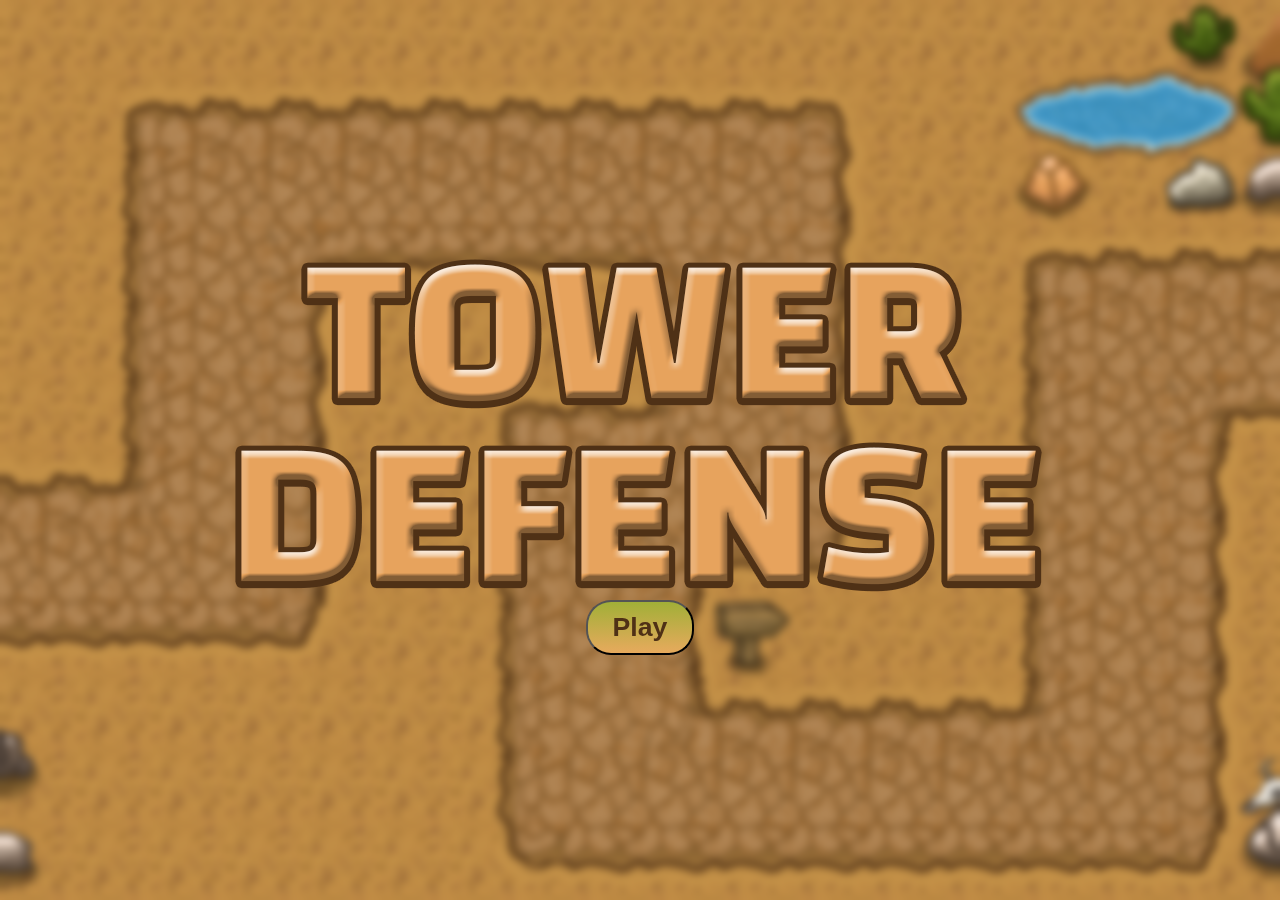
<file: towerdefense.html>
<!DOCTYPE html>
<html lang="en">
<head>
    <meta charset="UTF-8">
    <meta http-equiv="X-UA-Compatible" content="IE=edge">
    <meta name="viewport" content="width=device-width, initial-scale=1.0">
    <title>Tower defense</title>
    <link rel="preconnect" href="https://fonts.googleapis.com" />
    <link rel="preconnect" href="https://fonts.gstatic.com" crossorigin />
    <link
    href="https://fonts.googleapis.com/css2?family=Changa+One&display=swap"
    rel="stylesheet"
    />
    <link rel="stylesheet" href="styles.css">
</head>
<body>

    <div class="main">
        <div class="content">
            <img src="img/logo.png">
            <a href="juego.html">
                <button class="play" id="play">Play</button>
            </a>
        </div>
    </div>
    
</body>
</html>
</file>
<file: styles.css>
body,html,.main{
	width:100%;
	height:100%;
	margin:0;
	padding:0;
}

.main {
	display:flex;
	background-image: url(img/gameMap.png);
	background-position: center;
	background-repeat: no-repeat;
	background-size: cover;
	
}
.content {
	width:100%;
	height:100%;
	-webkit-backdrop-filter: blur(4px);
  	backdrop-filter: blur(4px);
	display:flex;
	flex-direction: column;
	justify-content: center;
	align-items: center;
}

.play {
	padding: 10px 25px;
	background: rgb(161,175,55);
	background: linear-gradient(180deg, rgba(161,175,55,1) 0%, rgba(231,170,93,1) 100%);
	color:#4F3116;
	font-size:20pt;
	border-radius:25px;
	font-weight: bold;
	cursor:pointer;
}

.play:hover {
	box-shadow: 0px 0px 5px 2px rgba(0,0,0,0.5);
}
</file>
